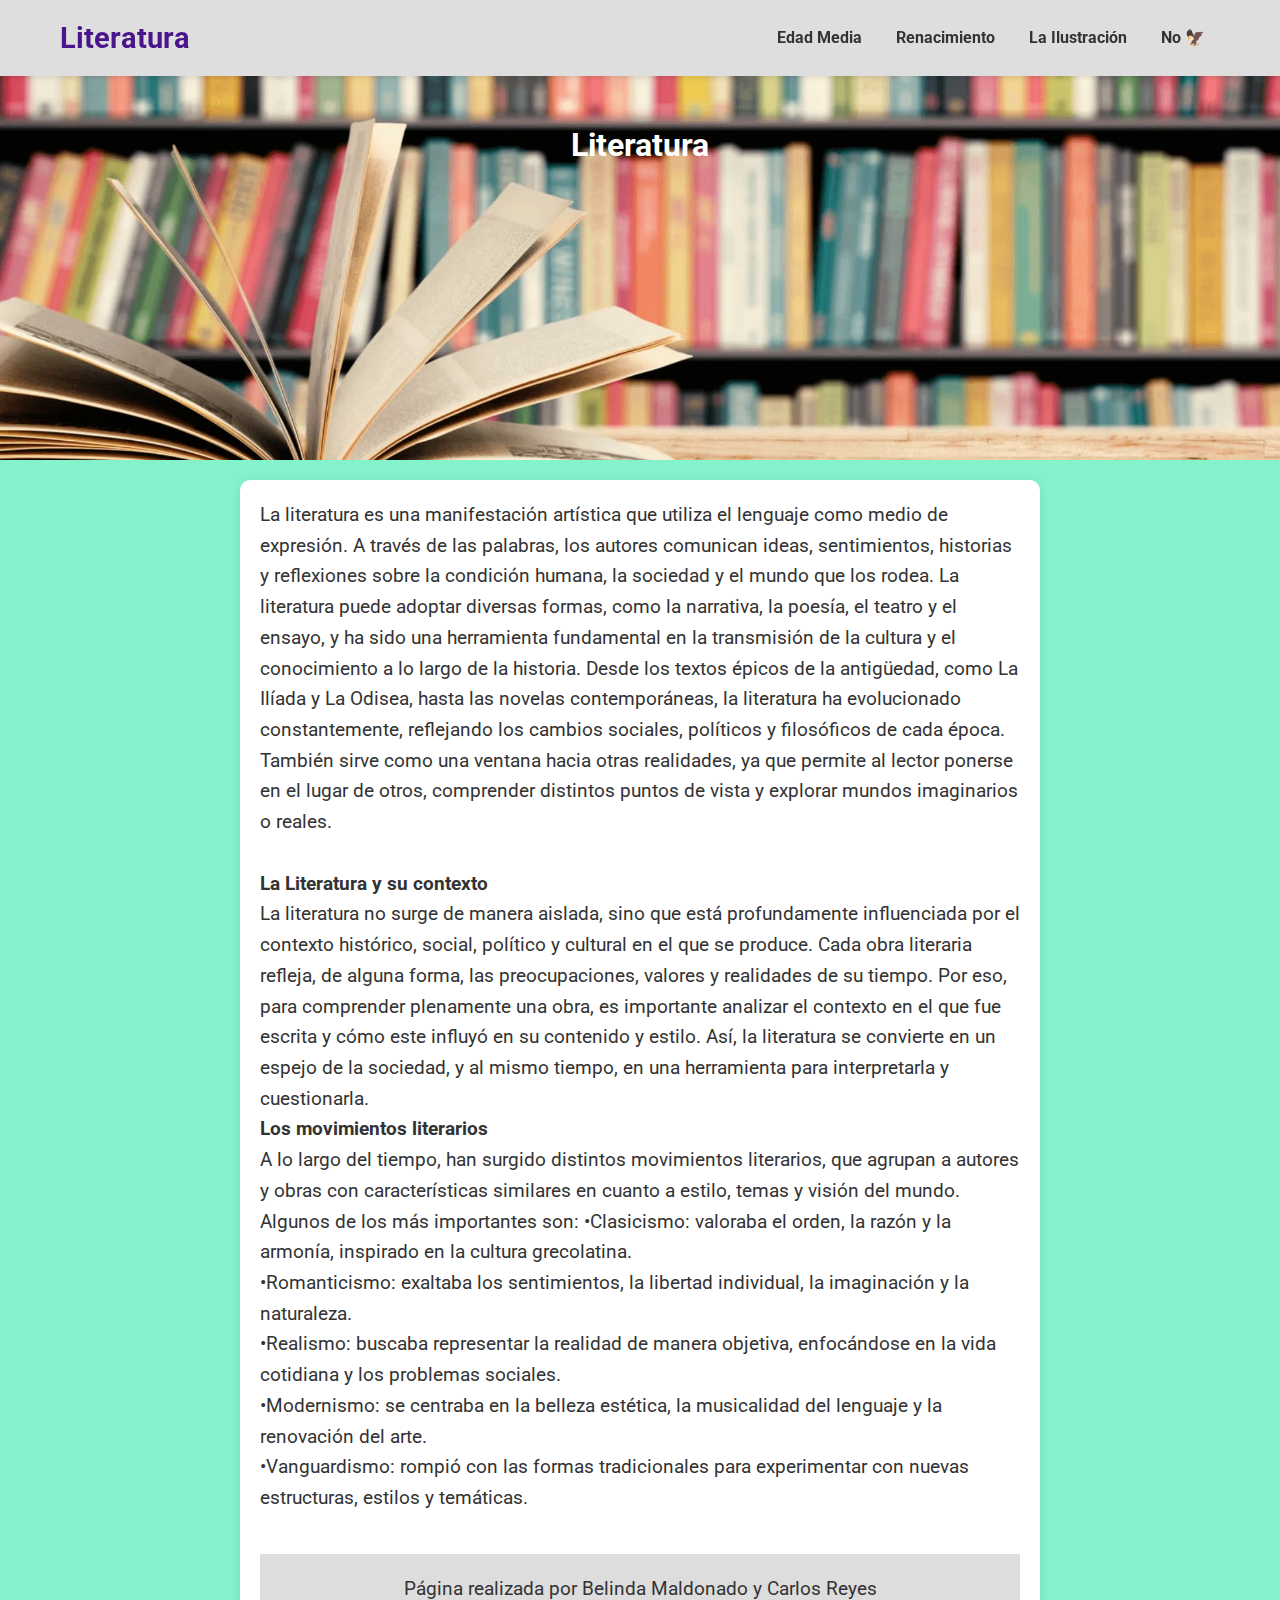
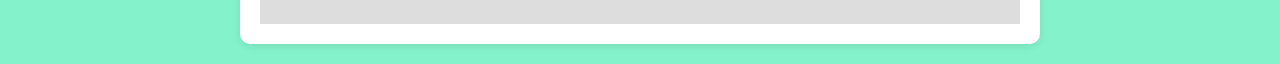
<file: index.html>
<!DOCTYPE html>
<html lang="es">
<head>
    <meta charset="UTF-8">
    <meta name="viewport" content="width=device-width, initial-scale=1.0">
    <title>Literatura</title>
    <link rel="stylesheet" type="text/css" href="css/ADN.css">
    <link rel="shortcut icon" href="img/logits.png" />
</head>
<body>
    <header>
        <div class="container">
            <p class="logo">Literatura</p>
            <nav>
                <a href="edadmedia.html">Edad Media</a>
                <a href="rena.html">Renacimiento</a>
                <a href="tema3.html">La Ilustración</a>
                <a href="adncomentario.html">No 🦅</a>
            </nav>
        </div>
    </header>

    <div id="ciencia" class="cover">
        Literatura
    </div>

    <div class="content">
        <p>La literatura es una manifestación artística que utiliza el lenguaje como medio de expresión. A través de las palabras, los autores comunican ideas, sentimientos, historias y reflexiones sobre la condición humana, la sociedad y el mundo que los rodea. La literatura puede adoptar diversas formas, como la narrativa, la poesía, el teatro y el ensayo, y ha sido una herramienta fundamental en la transmisión de la cultura y el conocimiento a lo largo de la historia.

        Desde los textos épicos de la antigüedad, como La Ilíada y La Odisea, hasta las novelas contemporáneas, la literatura ha evolucionado constantemente, reflejando los cambios sociales, políticos y filosóficos de cada época. También sirve como una ventana hacia otras realidades, ya que permite al lector ponerse en el lugar de otros, comprender distintos puntos de vista y explorar mundos imaginarios o reales.</p>

        <br>

        <p> <b>La Literatura y su contexto </b></p>

        <p>La literatura no surge de manera aislada, sino que está profundamente influenciada por el contexto histórico, social, político y cultural en el que se produce. Cada obra literaria refleja, de alguna forma, las preocupaciones, valores y realidades de su tiempo.

        Por eso, para comprender plenamente una obra, es importante analizar el contexto en el que fue escrita y cómo este influyó en su contenido y estilo. Así, la literatura se convierte en un espejo de la sociedad, y al mismo tiempo, en una herramienta para interpretarla y cuestionarla.</p>


        <p> <b>Los movimientos literarios </b></p>
        <p> A lo largo del tiempo, han surgido distintos movimientos literarios, que agrupan a autores y obras con características similares en cuanto a estilo, temas y visión del mundo. Algunos de los más importantes son:

        •Clasicismo: valoraba el orden, la razón y la armonía, inspirado en la cultura grecolatina.

        <br>

        •Romanticismo: exaltaba los sentimientos, la libertad individual, la imaginación y la naturaleza.

        <br>

        •Realismo: buscaba representar la realidad de manera objetiva, enfocándose en la vida cotidiana y los problemas sociales.

        <br>

        •Modernismo: se centraba en la belleza estética, la musicalidad del lenguaje y la renovación del arte.

        <br>

        •Vanguardismo: rompió con las formas tradicionales para experimentar con nuevas estructuras, estilos y temáticas.


    

</body>



<footer> <p>Página realizada por Belinda Maldonado y Carlos Reyes</p> </footer>
</html>
</file>
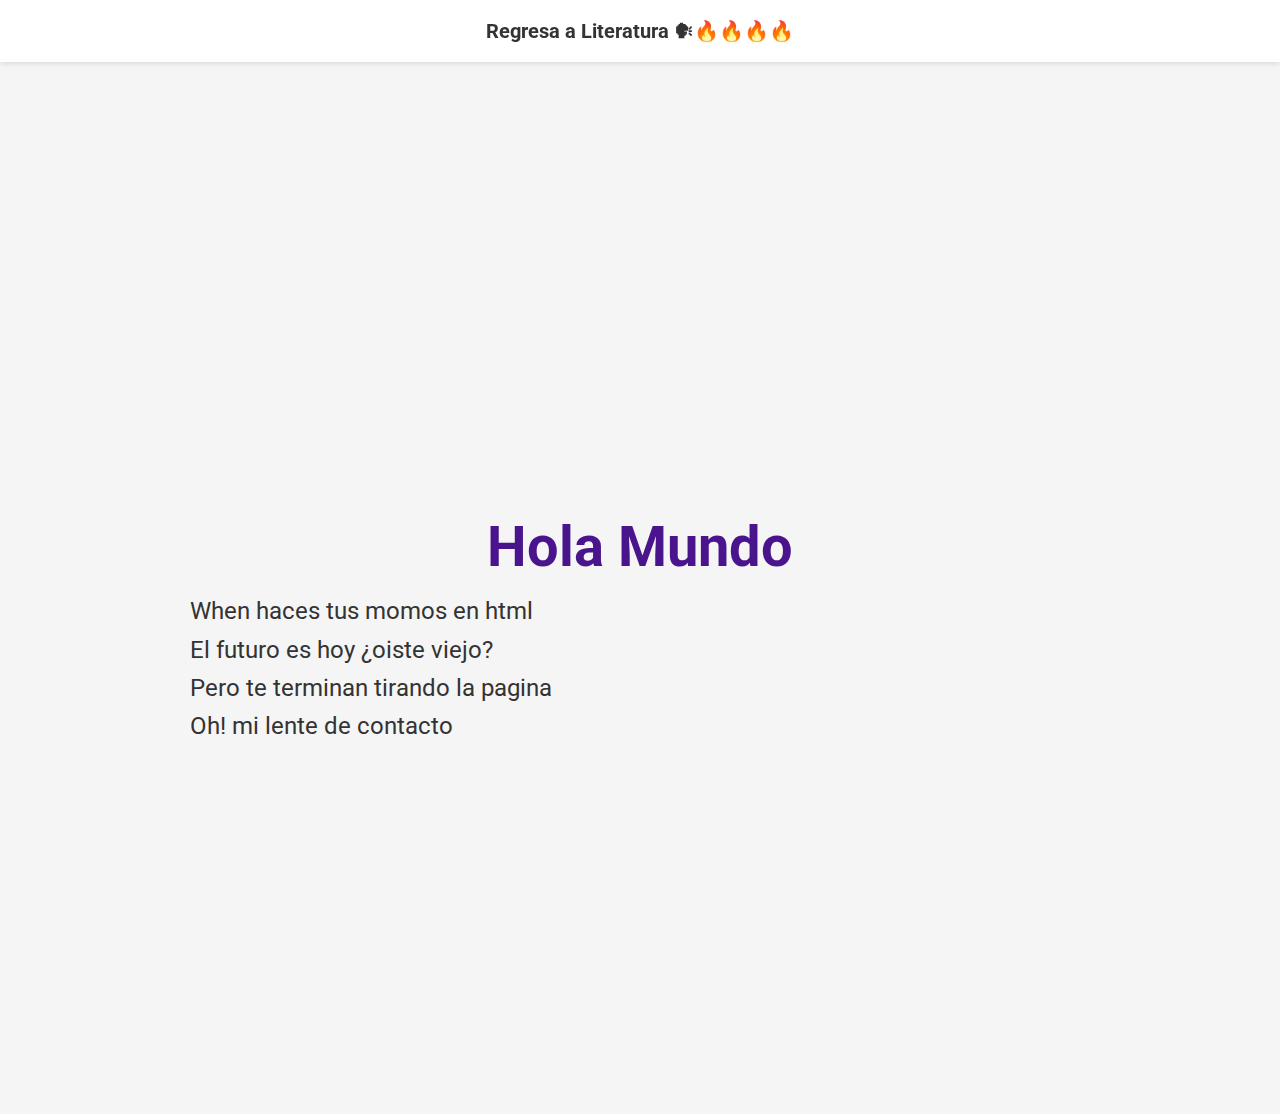
<file: adncomentario.html>
<!DOCTYPE html>
<html lang="es">
<head>
    <meta charset="UTF-8">
    <meta name="viewport" content="width=device-width, initial-scale=1.0">
    <title>Comentarios</title>
    <link rel="stylesheet" href="css/comentario.css">
    <link rel="shortcut icon" href="img/logits.png" />
</head>
<div class="video-container">
        <div class="video">
            <iframe width="560" height="315" src="https://www.youtube.com/embed/kA8n2GP2X-I?si=zd2Fu0HP1VpOk-Wa" title="YouTube video player" frameborder="0" allow="accelerometer; autoplay; clipboard-write; encrypted-media; gyroscope; picture-in-picture; web-share" referrerpolicy="strict-origin-when-cross-origin" allowfullscreen></iframe>
<body>

    <header>
        <div class="nav">
            <a href="index.html">Regresa a Literatura 🗣🔥🔥🔥🔥</a>
        </div>
    </header>

    <div class="container adn-comentario">
        <h1>Hola Mundo</h1>
        <p>
            When haces tus momos en html

            <br>

            El futuro es hoy ¿oiste viejo?

            <br>

            Pero te terminan tirando la pagina

            <br>

            Oh! mi lente de contacto
    </div>

    <br>

    <div class="video-container">
        <div class="video">
            <iframe width="560" height="315" src="https://www.youtube.com/embed/7IXP7dM0JcI?si=6IGufonj3yTbiYrZ" title="YouTube video player" frameborder="0" allow="accelerometer; autoplay; clipboard-write; encrypted-media; gyroscope; picture-in-picture; web-share" referrerpolicy="strict-origin-when-cross-origin" allowfullscreen></iframe>
    </div>
</body>
</html>
</file>
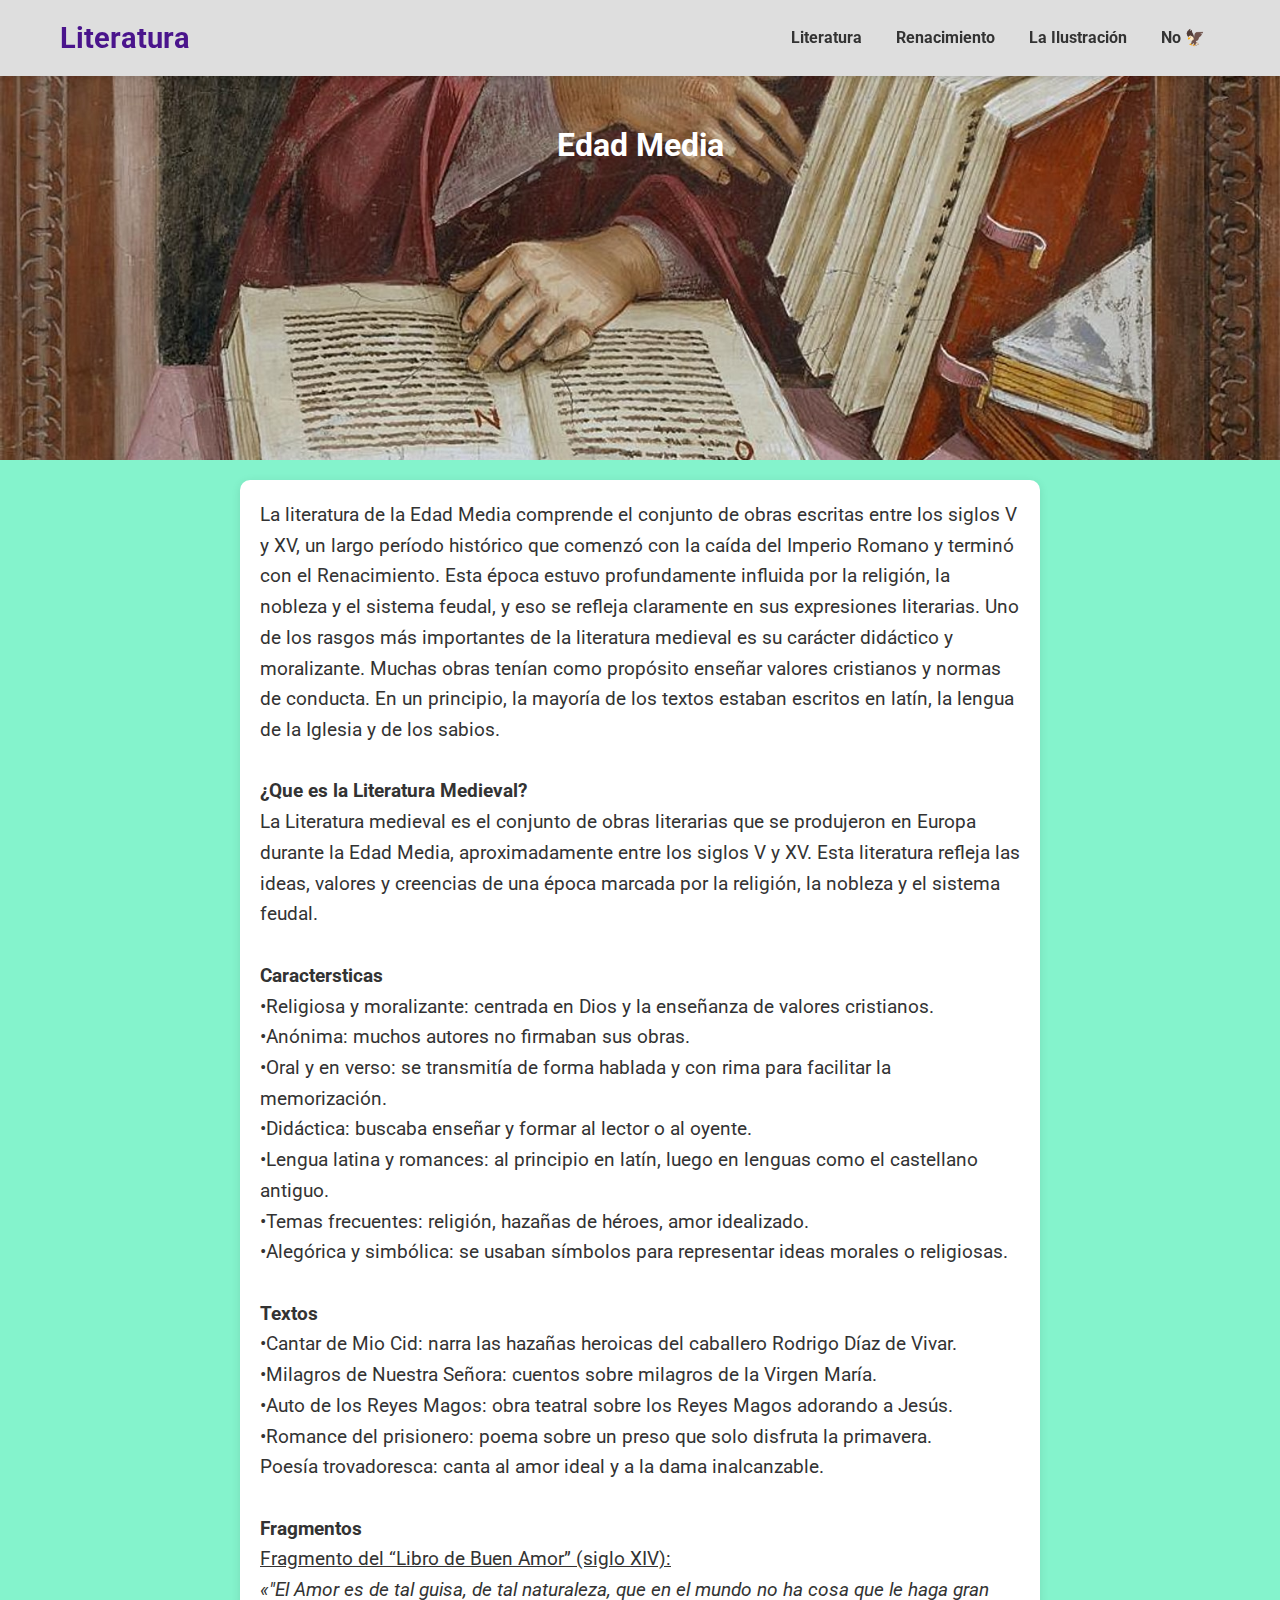
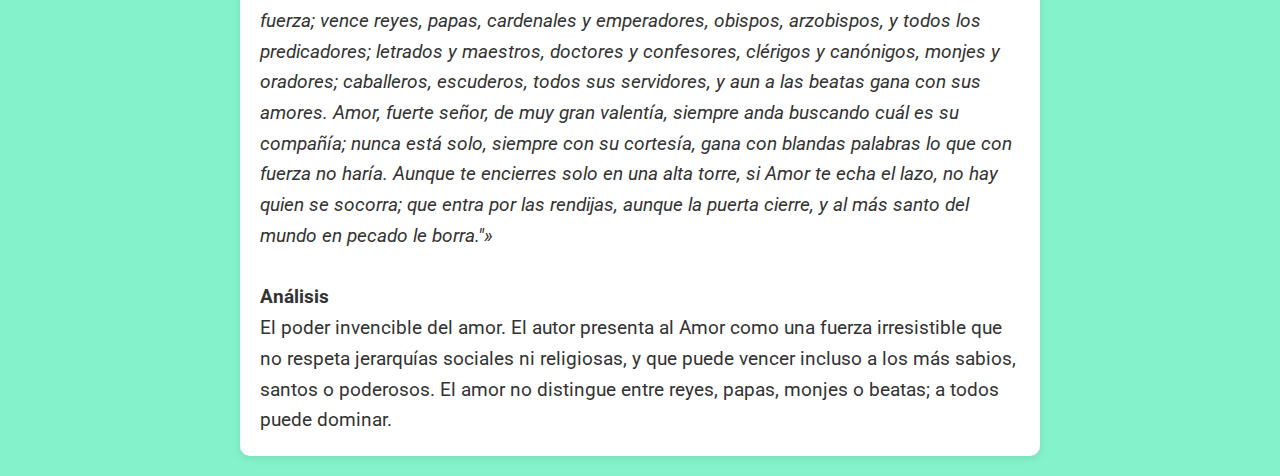
<file: edadmedia.html>
<!DOCTYPE html>
<html lang="es">
<head>
    <meta charset="UTF-8">
    <meta name="viewport" content="width=device-width, initial-scale=1.0">
    <title>Literatura</title>
    <link rel="stylesheet" type="text/css" href="css/ADN.css">
    <link rel="shortcut icon" href="img/logits.png" />
</head>
<body>
    <header>
        <div class="container">
            <p class="logo">Literatura</p>
            <nav>
                <a href="index.html">Literatura</a>
                <a href="rena.html">Renacimiento</a>
                <a href="tema3.html">La Ilustración</a>
                <a href="adncomentario.html">No 🦅</a>
            </nav>
        </div>
    </header>

    
    <div id="religion" class="cover">
        Edad Media
    </div>
    <div class="content">
        <p>La literatura de la Edad Media comprende el conjunto de obras escritas entre los siglos V y XV, un largo período histórico que comenzó con la caída del Imperio Romano y terminó con el Renacimiento. Esta época estuvo profundamente influida por la religión, la nobleza y el sistema feudal, y eso se refleja claramente en sus expresiones literarias.

        Uno de los rasgos más importantes de la literatura medieval es su carácter didáctico y moralizante. Muchas obras tenían como propósito enseñar valores cristianos y normas de conducta. En un principio, la mayoría de los textos estaban escritos en latín, la lengua de la Iglesia y de los sabios.</p>

            <br>

            <b>¿Que es la Literatura Medieval?</b>
                <p>La Literatura medieval es el conjunto de obras literarias que se produjeron en Europa durante la Edad Media, aproximadamente entre los siglos V y XV. Esta literatura refleja las ideas, valores y creencias de una época marcada por la religión, la nobleza y el sistema feudal.</p>

                <br>

                <b>Caractersticas</b>
                <p> •Religiosa y moralizante: centrada en Dios y la enseñanza de valores cristianos.
                    <br>

                    •Anónima: muchos autores no firmaban sus obras.
                    <br>

                    •Oral y en verso: se transmitía de forma hablada y con rima para facilitar la memorización.
                    <br>

                    •Didáctica: buscaba enseñar y formar al lector o al oyente.
                    <br>

                    •Lengua latina y romances: al principio en latín, luego en lenguas como el castellano antiguo.
                    <br>

                    •Temas frecuentes: religión, hazañas de héroes, amor idealizado.
                    <br>

                    •Alegórica y simbólica: se usaban símbolos para representar ideas morales o religiosas.  </p>

                    <br>

                    <b>Textos</b>

                    <p>
                    •Cantar de Mio Cid: narra las hazañas heroicas del caballero Rodrigo Díaz de Vivar.
                    <br>

                    •Milagros de Nuestra Señora: cuentos sobre milagros de la Virgen María.
                    <br>

                    •Auto de los Reyes Magos: obra teatral sobre los Reyes Magos adorando a Jesús.
                    <br>

                    •Romance del prisionero: poema sobre un preso que solo disfruta la primavera.
                    <br>

                    Poesía trovadoresca: canta al amor ideal y a la dama inalcanzable.</p>

                    <br>

                <b>Fragmentos</b>

                <p> <u> Fragmento del “Libro de Buen Amor” (siglo XIV): </u>
                    <br>
<i>«"El Amor es de tal guisa, de tal naturaleza,
que en el mundo no ha cosa que le haga gran fuerza;
vence reyes, papas, cardenales y emperadores,
obispos, arzobispos, y todos los predicadores;
letrados y maestros, doctores y confesores,
clérigos y canónigos, monjes y oradores;
caballeros, escuderos, todos sus servidores,
y aun a las beatas gana con sus amores.

Amor, fuerte señor, de muy gran valentía,
siempre anda buscando cuál es su compañía;
nunca está solo, siempre con su cortesía,
gana con blandas palabras lo que con fuerza no haría.

Aunque te encierres solo en una alta torre,
si Amor te echa el lazo, no hay quien se socorra;
que entra por las rendijas, aunque la puerta cierre,
y al más santo del mundo en pecado le borra."» </i></p>

                <br>

                <b>Análisis</b>

                <p>El poder invencible del amor. El autor presenta al Amor como una fuerza irresistible que no respeta jerarquías sociales ni religiosas, y que puede vencer incluso a los más sabios, santos o poderosos. El amor no distingue entre reyes, papas, monjes o beatas; a todos puede dominar.</p>
        </div>


</body>
</html>
</file>
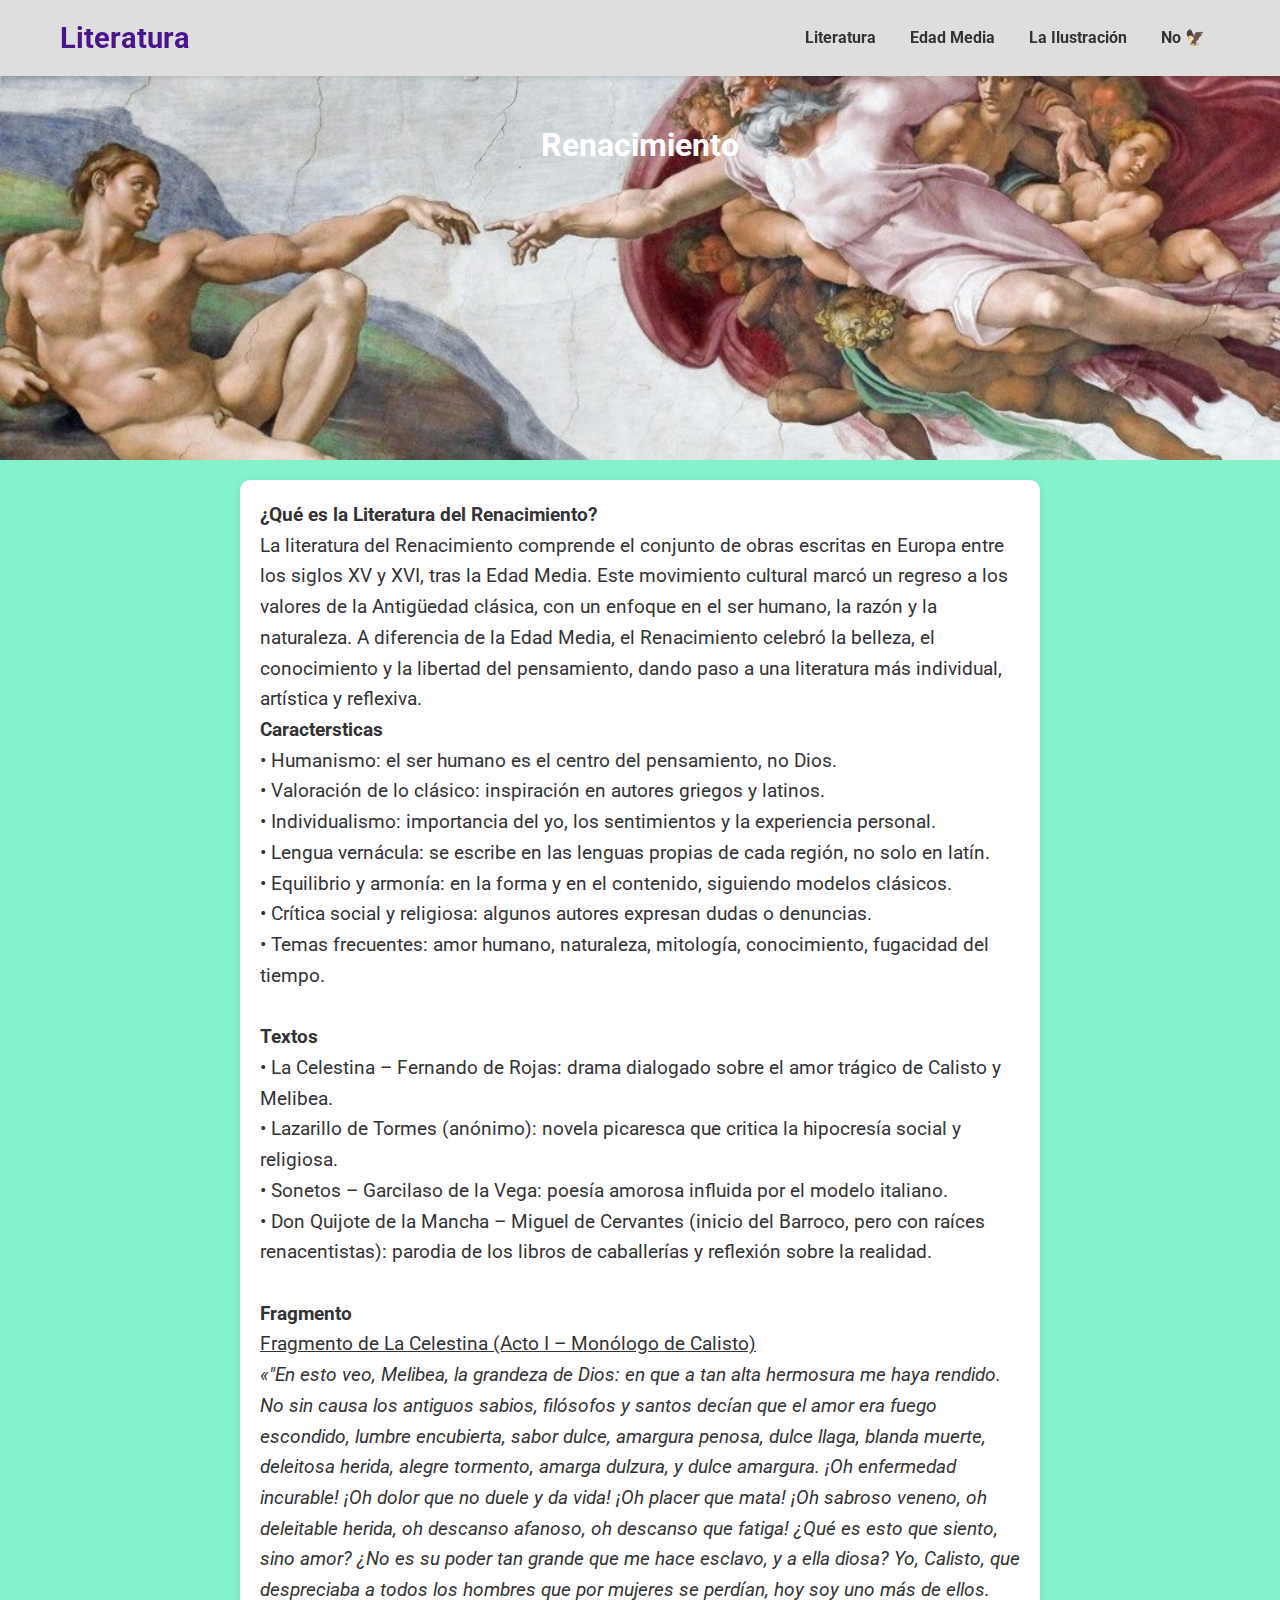
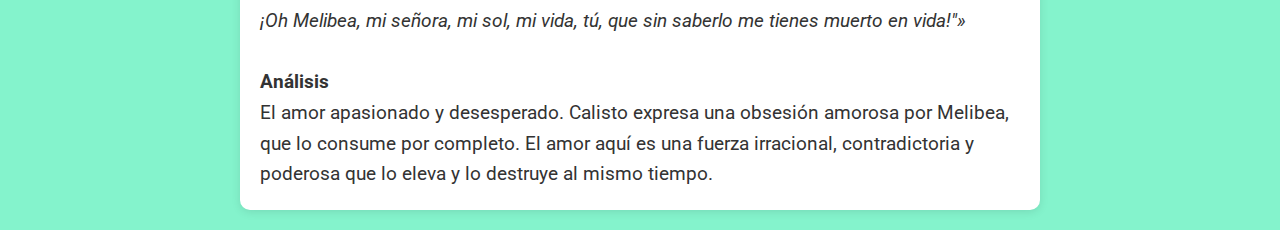
<file: rena.html>
<!DOCTYPE html>
<html lang="es">
<head>
    <meta charset="UTF-8">
    <meta name="viewport" content="width=device-width, initial-scale=1.0">
    <title>Literatura</title>
    <link rel="stylesheet" type="text/css" href="css/ADN.css">
    <link rel="shortcut icon" href="img/logits.png" />
</head>
<body>
    <header>
        <div class="container">
            <p class="logo">Literatura</p>
            <nav>
                <a href="index.html">Literatura</a>
                <a href="edadmedia.html">Edad Media</a>
                <a href="tema3.html">La Ilustración</a>
                <a href="adncomentario.html">No 🦅</a>
            </nav>
        </div>
    </header>

    
    <div id="video" class="cover">
        Renacimiento
    </div>
    <div class="content">
        <b>¿Qué es la Literatura del Renacimiento?</b>
            <p>La literatura del Renacimiento comprende el conjunto de obras escritas en Europa entre los siglos XV y XVI, tras la Edad Media. Este movimiento cultural marcó un regreso a los valores de la Antigüedad clásica, con un enfoque en el ser humano, la razón y la naturaleza. A diferencia de la Edad Media, el Renacimiento celebró la belleza, el conocimiento y la libertad del pensamiento, dando paso a una literatura más individual, artística y reflexiva.

                <br>

                <b>Caractersticas</b>
                <p> 
                • Humanismo: el ser humano es el centro del pensamiento, no Dios.
                <br>
                • Valoración de lo clásico: inspiración en autores griegos y latinos.
                <br>
                • Individualismo: importancia del yo, los sentimientos y la experiencia personal.
                <br>
                • Lengua vernácula: se escribe en las lenguas propias de cada región, no solo en latín.
                <br>
                • Equilibrio y armonía: en la forma y en el contenido, siguiendo modelos clásicos.
                <br>
                • Crítica social y religiosa: algunos autores expresan dudas o denuncias.
                <br>
                • Temas frecuentes: amor humano, naturaleza, mitología, conocimiento, fugacidad del tiempo.</p>
                <br>

                <b>Textos</b>

                <p>
                    • La Celestina – Fernando de Rojas: drama dialogado sobre el amor trágico de Calisto y Melibea.
                     <br>
                    • Lazarillo de Tormes (anónimo): novela picaresca que critica la hipocresía social y religiosa.
                     <br>
                    • Sonetos – Garcilaso de la Vega: poesía amorosa influida por el modelo italiano.
                     <br>
                    • Don Quijote de la Mancha – Miguel de Cervantes (inicio del Barroco, pero con raíces renacentistas): parodia 
                    de los libros de caballerías y reflexión sobre la realidad.</p>

                    <br>

                <b>Fragmento</b>

                <p> <u>Fragmento de La Celestina (Acto I – Monólogo de Calisto)</u>
            <br>

<i>«"En esto veo, Melibea, la grandeza de Dios:
en que a tan alta hermosura me haya rendido.
No sin causa los antiguos sabios,
filósofos y santos decían que el amor era fuego escondido,
lumbre encubierta, sabor dulce,
amargura penosa, dulce llaga, blanda muerte,
deleitosa herida, alegre tormento,
amarga dulzura, y dulce amargura.

¡Oh enfermedad incurable!
¡Oh dolor que no duele y da vida!
¡Oh placer que mata!
¡Oh sabroso veneno, oh deleitable herida,
oh descanso afanoso, oh descanso que fatiga!

¿Qué es esto que siento, sino amor?
¿No es su poder tan grande que me hace esclavo,
y a ella diosa?
Yo, Calisto, que despreciaba a todos los hombres
que por mujeres se perdían,
hoy soy uno más de ellos.
¡Oh Melibea, mi señora, mi sol, mi vida,
tú, que sin saberlo me tienes muerto en vida!"» </i></p>

                <br>

                <b>Análisis</b>

                <p> El amor apasionado y desesperado. Calisto expresa una obsesión amorosa por Melibea, que lo consume por completo. El amor aquí es una fuerza irracional, contradictoria y poderosa que lo eleva y lo destruye al mismo tiempo.</p>
        </div>


</body>
</html>
</file>
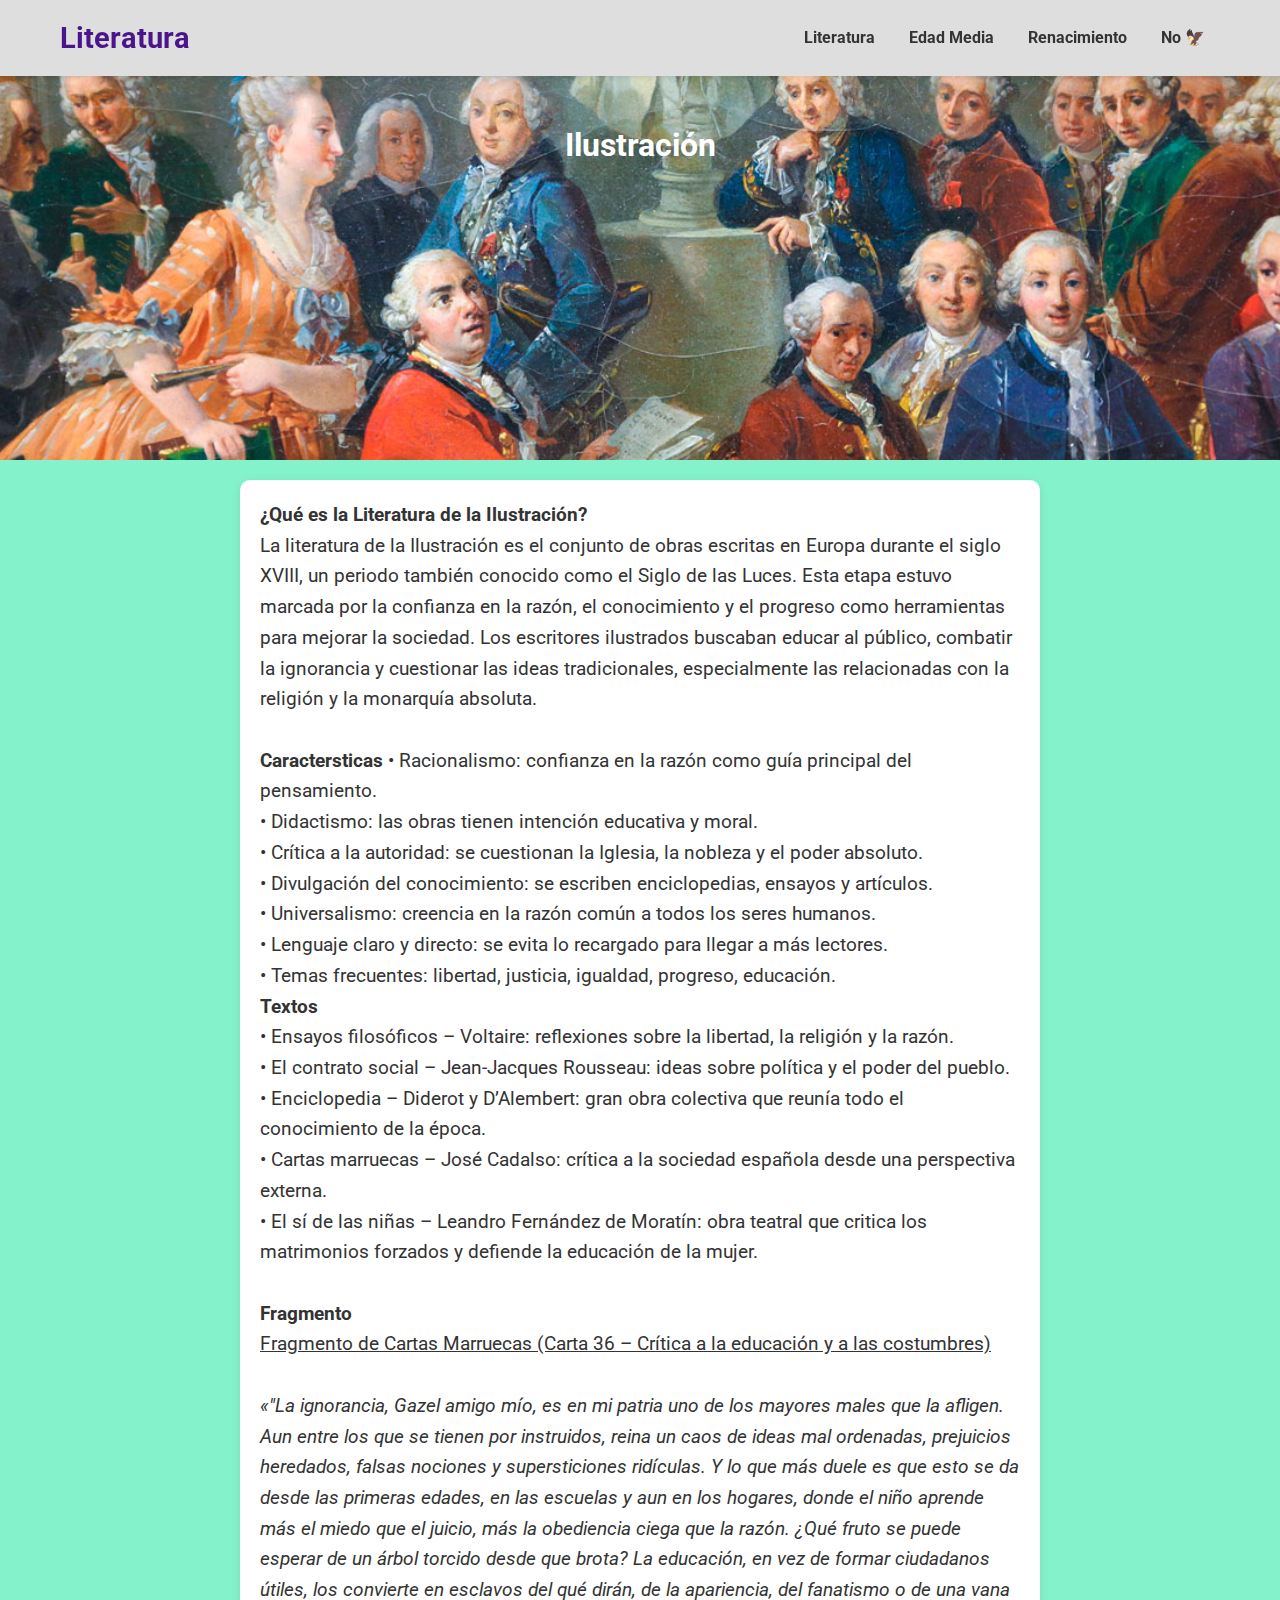
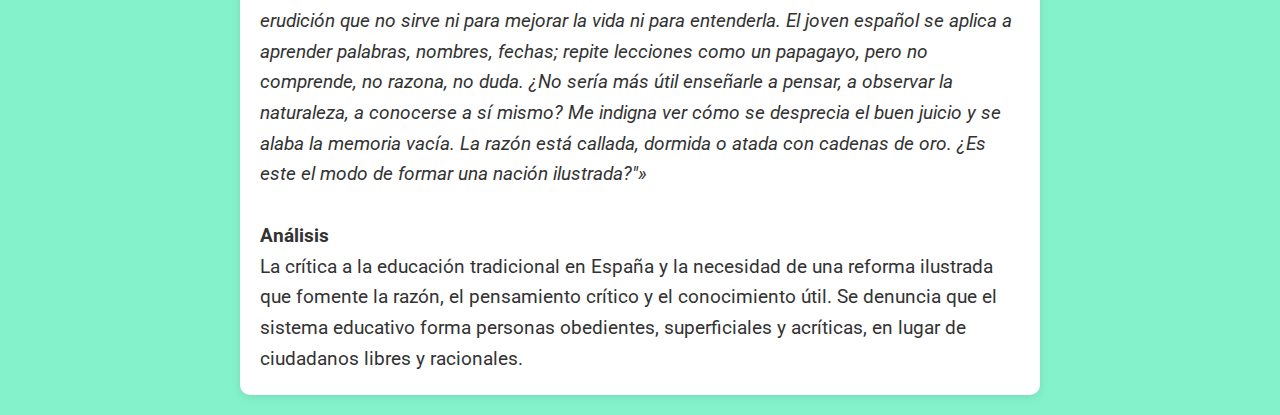
<file: tema3.html>
<!DOCTYPE html>
<html lang="es">
<head>
    <meta charset="UTF-8">
    <meta name="viewport" content="width=device-width, initial-scale=1.0">
    <title>Literatura</title>
    <link rel="stylesheet" type="text/css" href="css/ADN.css">
    <link rel="shortcut icon" href="img/logits.png" />
</head>
<body>
    <header>
        <div class="container">
            <p class="logo">Literatura</p>
            <nav>
                <a href="index.html">Literatura</a>
                <a href="edadmedia.html">Edad Media</a>
                <a href="rena.html">Renacimiento</a>
                <a href="adncomentario.html">No 🦅</a>
            </nav>
        </div>
    </header>

    
    <div id="ilu" class="cover">
        Ilustración
    </div>
    <div class="content">
        

            <b>¿Qué es la Literatura de la Ilustración?</b>
                <p>La literatura de la Ilustración es el conjunto de obras escritas en Europa durante el siglo XVIII, un periodo también conocido como el Siglo de las Luces. Esta etapa estuvo marcada por la confianza en la razón, el conocimiento y el progreso como herramientas para mejorar la sociedad. Los escritores ilustrados buscaban educar al público, combatir la ignorancia y cuestionar las ideas tradicionales, especialmente las relacionadas con la religión y la monarquía absoluta.</p>
                <br>

                <b>Caractersticas</b>
                • Racionalismo: confianza en la razón como guía principal del pensamiento.
                <br>
                • Didactismo: las obras tienen intención educativa y moral.
                <br>
                • Crítica a la autoridad: se cuestionan la Iglesia, la nobleza y el poder absoluto.
                <br>
                • Divulgación del conocimiento: se escriben enciclopedias, ensayos y artículos.
                <br>
                • Universalismo: creencia en la razón común a todos los seres humanos.
                <br>
                • Lenguaje claro y directo: se evita lo recargado para llegar a más lectores.
                <br>
                • Temas frecuentes: libertad, justicia, igualdad, progreso, educación.
                <br>

                    <b>Textos</b>

                    <p>
                    • Ensayos filosóficos – Voltaire: reflexiones sobre la libertad, la religión y la razón.
                    <br>
                    • El contrato social – Jean-Jacques Rousseau: ideas sobre política y el poder del pueblo.
                    <br>
                    • Enciclopedia – Diderot y D’Alembert: gran obra colectiva que reunía todo el conocimiento de la época.
                    <br>
                    • Cartas marruecas – José Cadalso: crítica a la sociedad española desde una perspectiva externa.
                    <br>
                    • El sí de las niñas – Leandro Fernández de Moratín: obra teatral que critica los matrimonios forzados y defiende la educación de la mujer.</p>

                    <br>

                <b>Fragmento</b>

                <p> <u> Fragmento de Cartas Marruecas (Carta 36 – Crítica a la educación y a las costumbres)</u></p>

                <br>

                <p> <i> «"La ignorancia, Gazel amigo mío, es en mi patria uno de los mayores males que la afligen. Aun entre los que se tienen por instruidos, reina un caos de ideas mal ordenadas, prejuicios heredados, falsas nociones y supersticiones ridículas.

                Y lo que más duele es que esto se da desde las primeras edades, en las escuelas y aun en los hogares, donde el niño aprende más el miedo que el juicio, más la obediencia ciega que la razón. ¿Qué fruto se puede esperar de un árbol torcido desde que brota?

                La educación, en vez de formar ciudadanos útiles, los convierte en esclavos del qué dirán, de la apariencia, del fanatismo o de una vana erudición que no sirve ni para mejorar la vida ni para entenderla.

                El joven español se aplica a aprender palabras, nombres, fechas; repite lecciones como un papagayo, pero no comprende, no razona, no duda. ¿No sería más útil enseñarle a pensar, a observar la naturaleza, a conocerse a sí mismo?

                Me indigna ver cómo se desprecia el buen juicio y se alaba la memoria vacía. La razón está callada, dormida o atada con cadenas de oro. ¿Es este el modo de formar una nación ilustrada?"» </i> </p>
                <br>
                <b>Análisis</b>

                <p>La crítica a la educación tradicional en España y la necesidad de una reforma ilustrada que fomente la razón, el pensamiento crítico y el conocimiento útil. Se denuncia que el sistema educativo forma personas obedientes, superficiales y acríticas, en lugar de ciudadanos libres y racionales.

</p>
        </div>


</body>
</html>
</file>
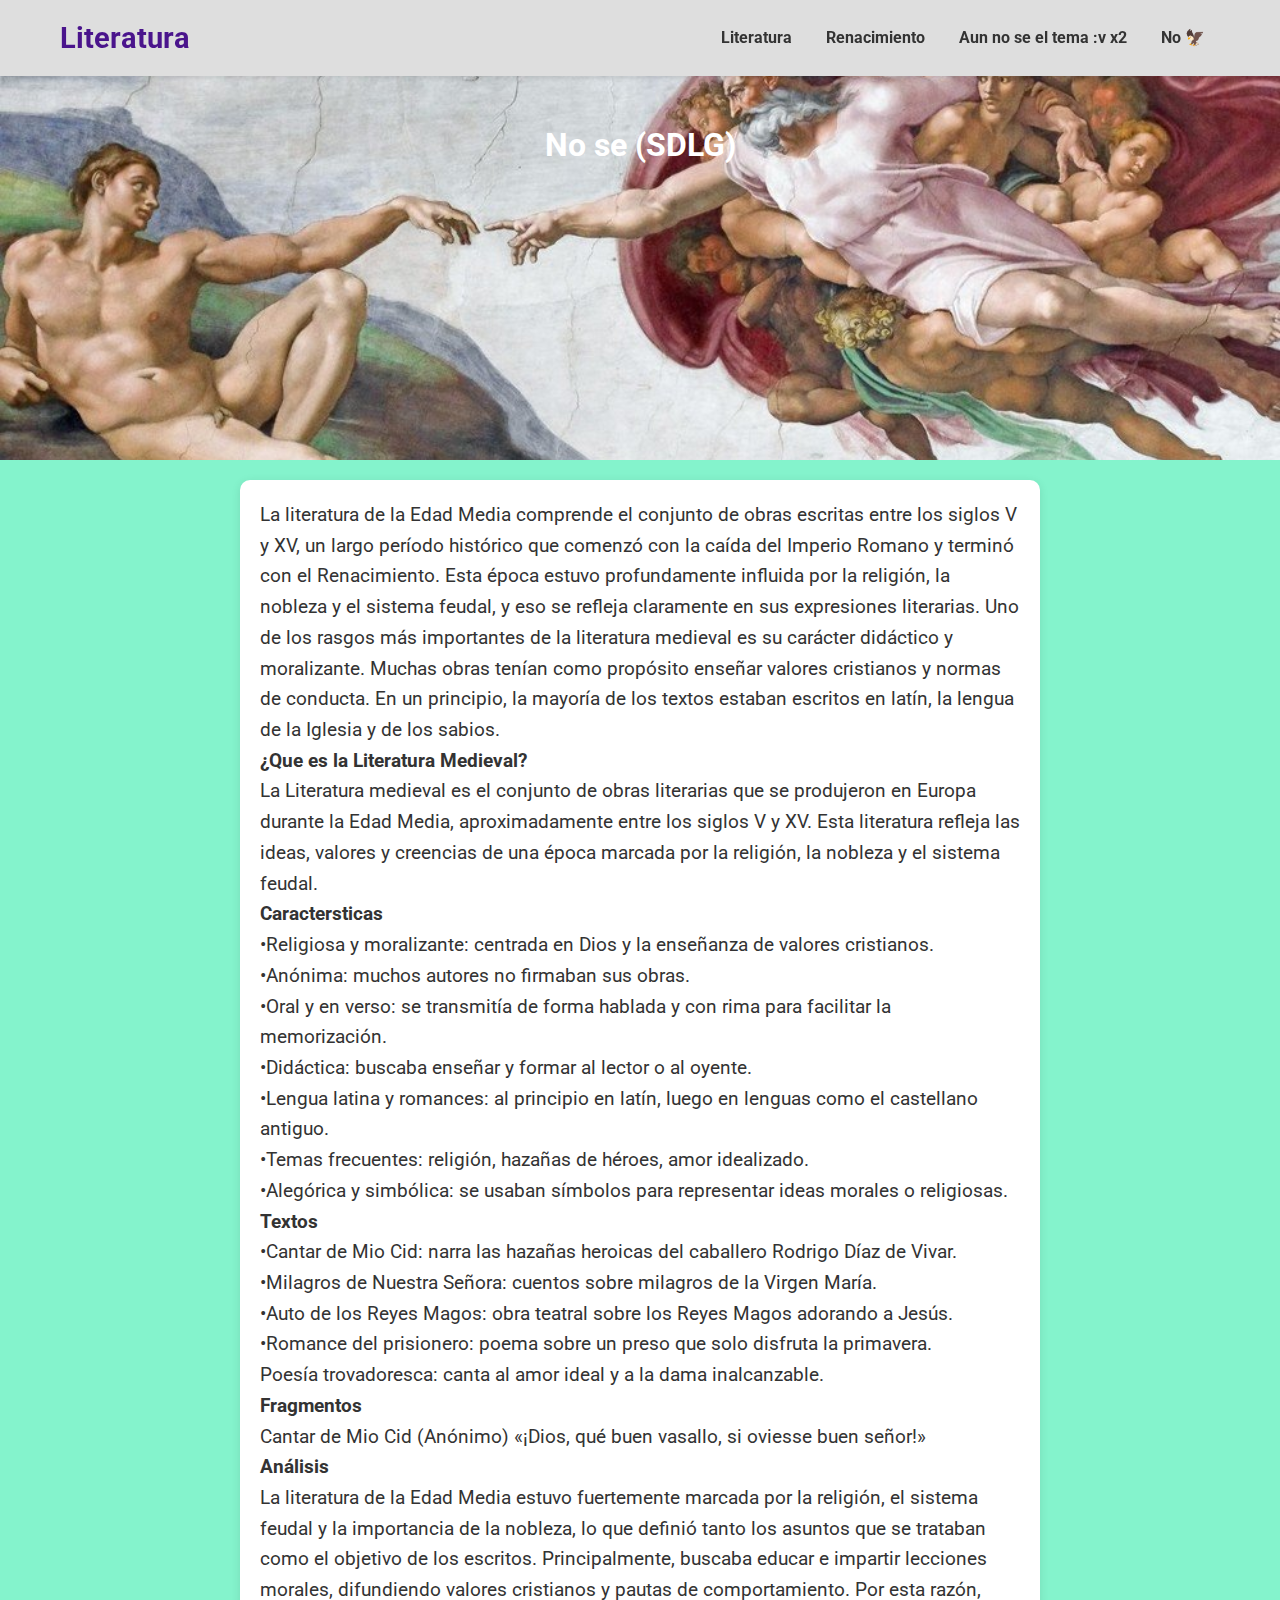
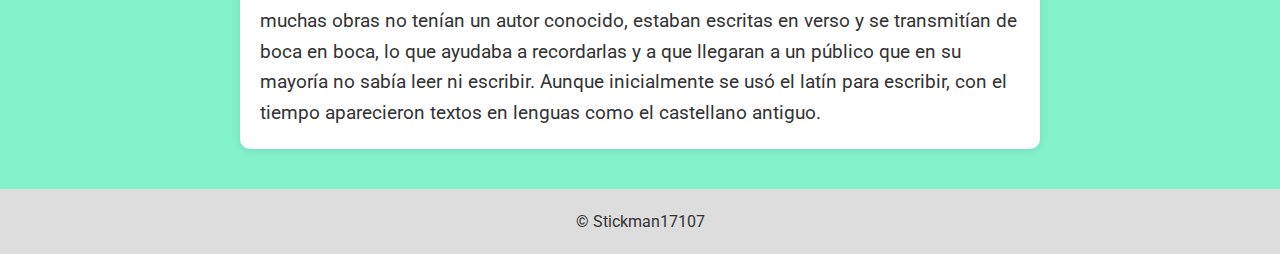
<file: tema4.html>
<!DOCTYPE html>
<html lang="es">
<head>
    <meta charset="UTF-8">
    <meta name="viewport" content="width=device-width, initial-scale=1.0">
    <title>Literatura</title>
    <link rel="stylesheet" type="text/css" href="css/ADN.css">
    <link rel="shortcut icon" href="img/logits.png" />

</head>
<body>
    <header>
        <div class="container">
            <p class="logo">Literatura</p>
            <nav>
                <a href="index.html">Literatura</a>
                <a href="rena.html">Renacimiento</a>
                <a href="tema4.html">Aun no se el tema :v x2</a>
                <a href="adncomentario.html">No 🦅</a>
            </nav>
        </div>
    </header>

    
    <div id="video" class="cover">
        No se (SDLG)
    </div>
    <div class="content">
        <p>La literatura de la Edad Media comprende el conjunto de obras escritas entre los siglos V y XV, un largo período histórico que comenzó con la caída del Imperio Romano y terminó con el Renacimiento. Esta época estuvo profundamente influida por la religión, la nobleza y el sistema feudal, y eso se refleja claramente en sus expresiones literarias.

            Uno de los rasgos más importantes de la literatura medieval es su carácter didáctico y moralizante. Muchas obras tenían como propósito enseñar valores cristianos y normas de conducta. En un principio, la mayoría de los textos estaban escritos en latín, la lengua de la Iglesia y de los sabios.</p>
            <b>¿Que es la Literatura Medieval?</b>
                <p>La Literatura medieval es el conjunto de obras literarias que se produjeron en Europa durante la Edad Media, aproximadamente entre los siglos V y XV. Esta literatura refleja las ideas, valores y creencias de una época marcada por la religión, la nobleza y el sistema feudal.</p>
                <b>Caractersticas</b>
                <p> •Religiosa y moralizante: centrada en Dios y la enseñanza de valores cristianos.
                    <br>

                    •Anónima: muchos autores no firmaban sus obras.
                    <br>

                    •Oral y en verso: se transmitía de forma hablada y con rima para facilitar la memorización.
                    <br>

                    •Didáctica: buscaba enseñar y formar al lector o al oyente.
                    <br>

                    •Lengua latina y romances: al principio en latín, luego en lenguas como el castellano antiguo.
                    <br>

                    •Temas frecuentes: religión, hazañas de héroes, amor idealizado.
                    <br>

                    •Alegórica y simbólica: se usaban símbolos para representar ideas morales o religiosas.  </p>

                    <b>Textos</b>

                    <p>
                    •Cantar de Mio Cid: narra las hazañas heroicas del caballero Rodrigo Díaz de Vivar.
                    <br>

                    •Milagros de Nuestra Señora: cuentos sobre milagros de la Virgen María.
                    <br>

                    •Auto de los Reyes Magos: obra teatral sobre los Reyes Magos adorando a Jesús.
                    <br>

                    •Romance del prisionero: poema sobre un preso que solo disfruta la primavera.
                    <br>

                    Poesía trovadoresca: canta al amor ideal y a la dama inalcanzable.</p>

                <b>Fragmentos</b>

                <p>Cantar de Mio Cid (Anónimo)
                «¡Dios, qué buen vasallo, si oviesse buen señor!»</p>

                <b>Análisis</b>

                <p>La literatura de la Edad Media estuvo fuertemente marcada por la religión, el sistema feudal y la importancia de la nobleza, lo que definió tanto los asuntos que se trataban como el objetivo de los escritos. Principalmente, buscaba educar e impartir lecciones morales, difundiendo valores cristianos y pautas de comportamiento. Por esta razón, muchas obras no tenían un autor conocido, estaban escritas en verso y se transmitían de boca en boca, lo que ayudaba a recordarlas y a que llegaran a un público que en su mayoría no sabía leer ni escribir. Aunque inicialmente se usó el latín para escribir, con el tiempo aparecieron textos en lenguas como el castellano antiguo.</p>
        </div>


</body>

<footer> <p>© Stickman17107</p> </footer>
</html>
</file>
<file: css/ADN.css>
@import url('https://fonts.googleapis.com/css2?family=Roboto:wght@100..900&display=swap');

* {
    box-sizing: border-box;
    margin: 0;
    padding: 0;
}

html {
    scroll-behavior: smooth;
}

body {
    font-family: "Roboto", sans-serif;
    font-weight: 400;
    background-color: #84f3cc;
    background-repeat: no-repeat;
    color: #333;
    line-height: 1.6;
    padding-top: 60px;
}

header {
    background-color: #dedede;
    position: fixed;
    top: 0;
    width: 100%;
    padding: 15px 0;
    box-shadow: 0 2px 5px rgba(0, 0, 0, 0.1);
    z-index: 1000;
}

.container {
    max-width: 1200px;
    margin: 0 auto;
    padding: 0 20px;
}

header .container {
    display: flex;
    justify-content: space-between;
    align-items: center;
}

.logo {
    font-size: 1.8em;
    font-weight: bold;
    color: #4a148c;
}

nav a {
    text-decoration: none;
    color: #333;
    font-weight: bold;
    margin: 0 15px;
    transition: color 0.3s ease;
}

nav a:hover {
    color: #7b1fa2;
}

.cover {
    text-align: center;
    font-size: 2em;
    font-weight: bold;
    padding: 60px 20px;
    color: white;
    background-size: cover;
    background-position: center;
    height: 400px;
    background-blend-mode: overlay;
}

#ciencia {
    background-image: url('../img/book.jpg');
}

#religion {
    background-image: url('../img/10260.jpg');
}

#video {
    
    background-image: url('../img/rena.jpg');
}

#ilu {
    
    background-image: url('../img/ilu.jpg');
}

.content {
    max-width: 800px;
    margin: 20px auto;
    padding: 20px;
    background-color: white;
    border-radius: 10px;
    box-shadow: 0 2px 10px rgba(0, 0, 0, 0.1);
    font-size: 1.2em;
}

footer {
    text-align: center;
    padding: 20px;
    background-color: #ddd;
    margin-top: 40px;
}

.video-container {
    text-align: center;
    text-color: #000000;
    padding: 40px 0;
}

.video iframe {
    max-wid
</file>
<file: css/comentario.css>
@import url('https://fonts.googleapis.com/css2?family=Roboto:wght@100..900&display=swap');

* {
    box-sizing: border-box;
    margin: 0;
    padding: 0;
}

html {
    scroll-behavior: smooth;
}

body {
    font-family: "Roboto", sans-serif;
    font-weight: 400;
    background-color: #f5f5f5;
    color: #333;
    line-height: 1.6;
    padding-top: 60px; 
}

header {
    background-color: #fff;
    position: fixed;
    top: 0;
    width: 100%;
    padding: 15px 0;
    box-shadow: 0 2px 5px rgba(0, 0, 0, 0.1);
    z-index: 1000;
}

.nav {
    max-width: 1200px;
    margin: 0 auto;
    padding: 0 20px;
    display: flex;
    justify-content: center;
    align-items: center;
}

.nav a {
    text-decoration: none;
    color: #333;
    font-weight: bold;
    margin: 0 15px;
    transition: color 0.3s ease;
    font-size: 1.25em;
}

.nav a:hover {
    color: #7b1fa2; 
}

.container {
    max-width: 1200px;
    margin: 0 auto;
    padding: 20px;
}

h1 {
    font-size: 3.5em;
    text-align: center;
    color: #4a148c; 
    margin-top: 100px;
}

h2 {
    font-size: 2.7em;
}

h3 {
    font-size: 2em;
}

p {
    font-size: 1.5em;
    text-align: justify;
    max-width: 900px;
    margin: auto;
}

button {
    font-size: 1.25em;
    font-weight: bold;
    padding: 10px 30px;
    border-radius: 5px;
    border: 2px solid rgba(0, 0, 0, 0.3);
    box-shadow: 2px 2px 10px rgba(0, 0, 0, 0.5);
    color: white;
    background-color: #7b1fa2; 
    cursor: pointer;
    display: block;
    margin: 20px auto;
    text-align: center;
}

button:hover {
    background-color: rgb(101, 33, 165);
}

.cover {
    width: 100%;
    height: 100vh;
    background-size: cover;
    background-position: center;
    display: flex;
    align-items: center;
    justify-content: center;
    color: white;
    font-size: 2em;
    text-align: center;
}

#ciencia {
    background-image: url('ciencia.jpg');
}

#religion {
    background-image: url('religion.jpg');
}

.content {
    padding: 50px;
    text-align: justify;
    background-color: white;
    border-radius: 10px;
    box-shadow: 0 2px 10px rgba(0, 0, 0, 0.1);
}

#regresar {
    background-color: #333;
    border: none;
    padding: 15px 30px;
    font-size: 1.5em;
    margin-top: 30px;
    text-decoration: none;
    color: white;
    display: inline-block;
    border-radius: 5px;
}

#regresar:hover {
    background-color: darkred;
}
</file>
